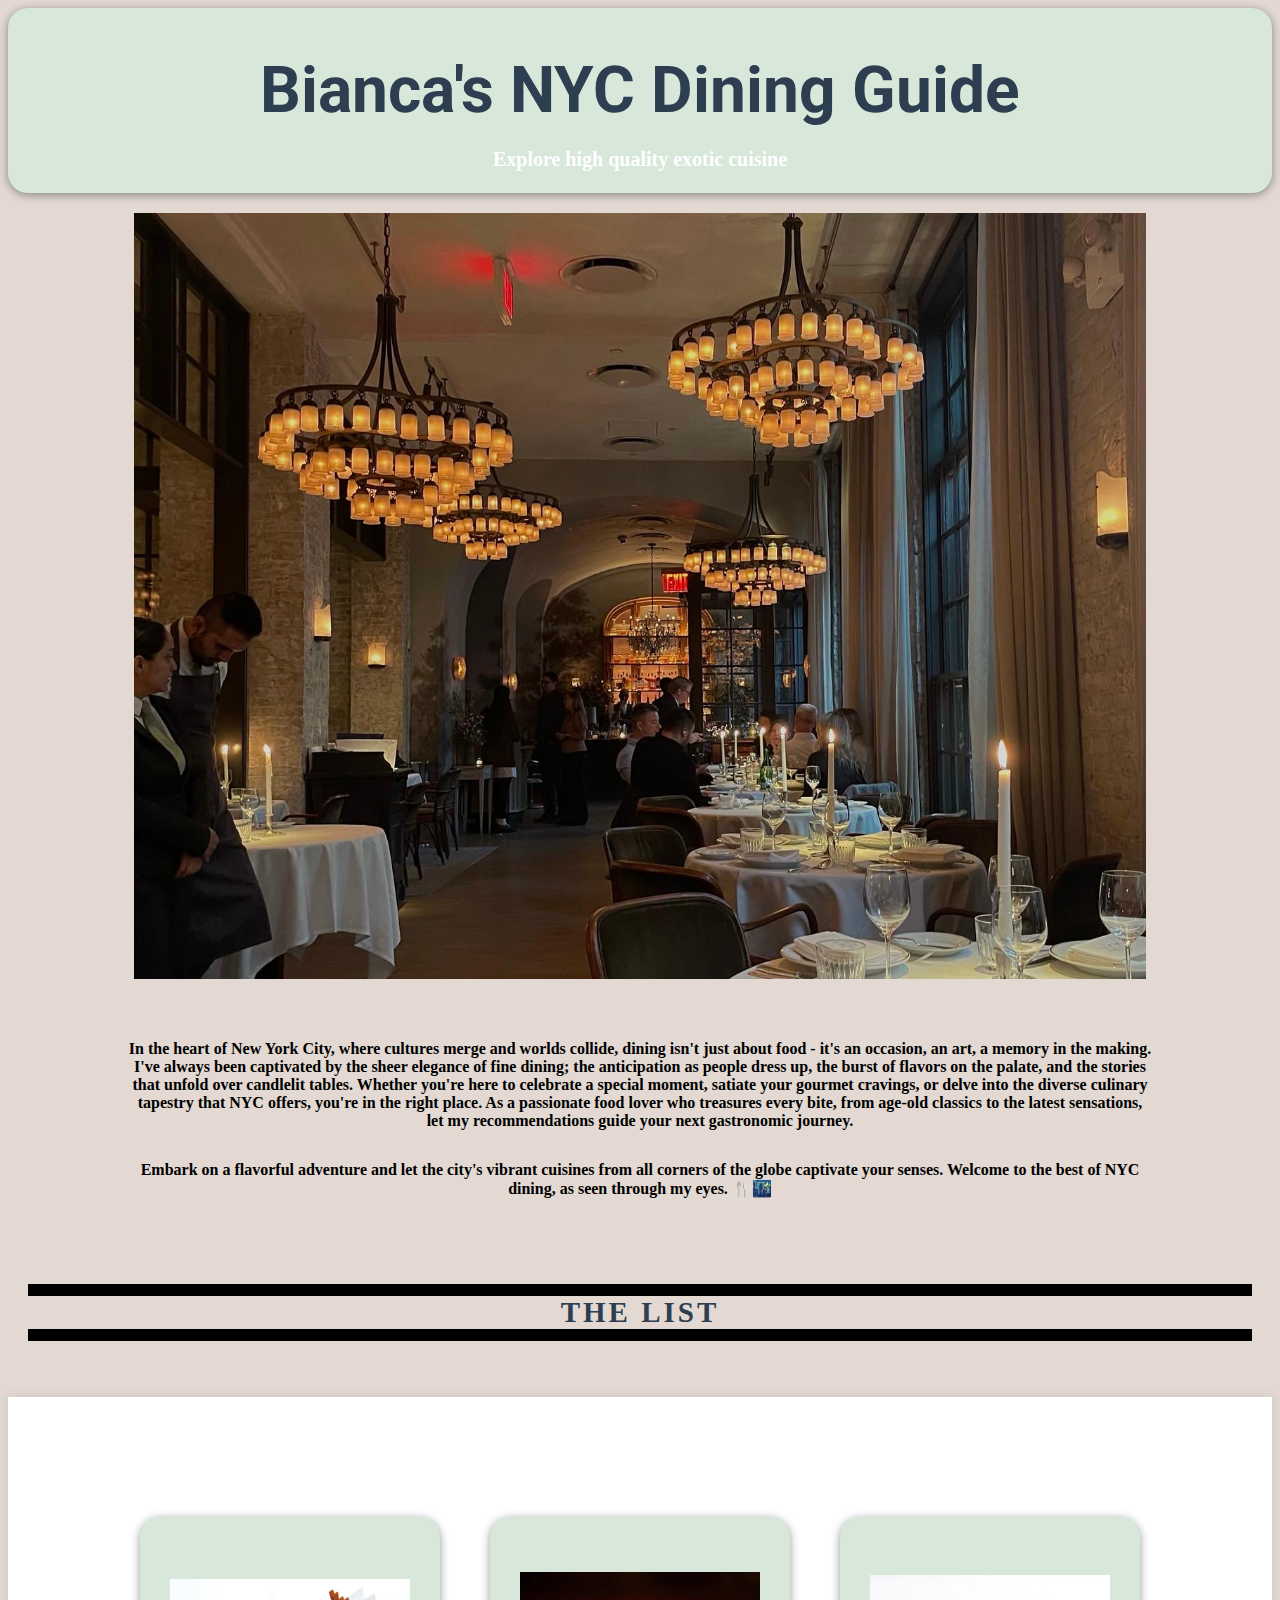
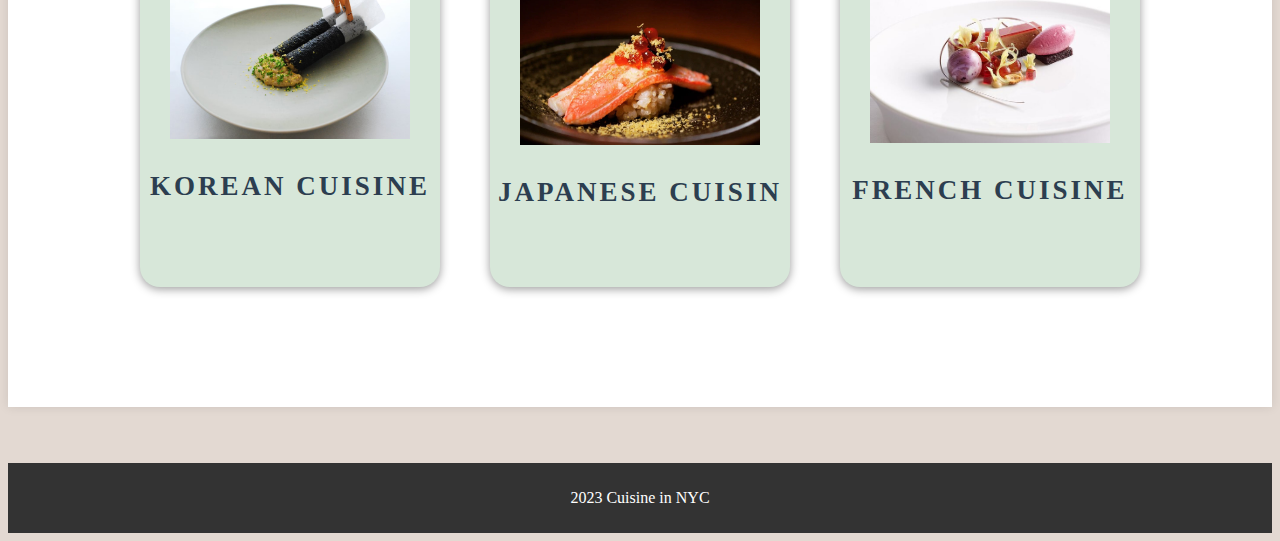
<file: index.html>
<!DOCTYPE html>
<html>
<head>
	<meta charset="utf-8">
	<meta name="viewport" content="width=device-width, initial-scale=1">
	<title></title>
	<link rel="stylesheet" href="style.css">
</head>
<body>
	<header>
		<h1><link rel="preconnect" href="https://fonts.googleapis.com">
<link rel="preconnect" href="https://fonts.gstatic.com" crossorigin>
<link href="https://fonts.googleapis.com/css2?family=Lobster+Two:ital,wght@1,700&family=Roboto:wght@500&display=swap" rel="stylesheet">Bianca's NYC Dining Guide</h1>
		<h3>Explore high quality exotic cuisine</h3>
        
    </header>



    <div class="image1">
    	<img src="1.jpg">
    </div>
    
    <div class="discription">
    	<ul>
    		<h4>In the heart of New York City, where cultures merge and worlds collide, dining isn't just about food - it's an occasion, an art, a memory in the making. I've always been captivated by the sheer elegance of fine dining; the anticipation as people dress up, the burst of flavors on the palate, and the stories that unfold over candlelit tables.  Whether you're here to celebrate a special moment, satiate your gourmet cravings, or delve into the diverse culinary tapestry that NYC offers, you're in the right place. As a passionate food lover who treasures every bite, from age-old classics to the latest sensations, let my recommendations guide your next gastronomic journey.</h4>

            <h4>Embark on a flavorful adventure and let the city's vibrant cuisines from all corners of the globe captivate your senses. Welcome to the best of NYC dining, as seen through my eyes. 🍴🌃<br><br><br><br></h4>
            <ul>
    </div>

  <div class="title-container">
        <div class="line"></div>
        <h5 style="color: #2c3e50;">THE LIST</h5>
        <div class="line"></div>
        <br><br>
    </div>


    <main>

    <div class="container">
        <a href="page1.html" class="box">
            <img src="001.avif">
            <h2>Korean Cuisine</h2>
        </a>
        <a href="page2.html" class="box">
            <img src="002.webp">
            <h2>Japanese Cuisin</h2>
        </a>
        <a href="page3.html" class="box">
            <img src="003.jpeg">
            <h2>French Cuisine</h2>
        </a>

    </div>
</main>
  <br><br>

    <footer>
        <p>2023 Cuisine in NYC</p>
    </footer>

</body>

</body>
</html>
</file>
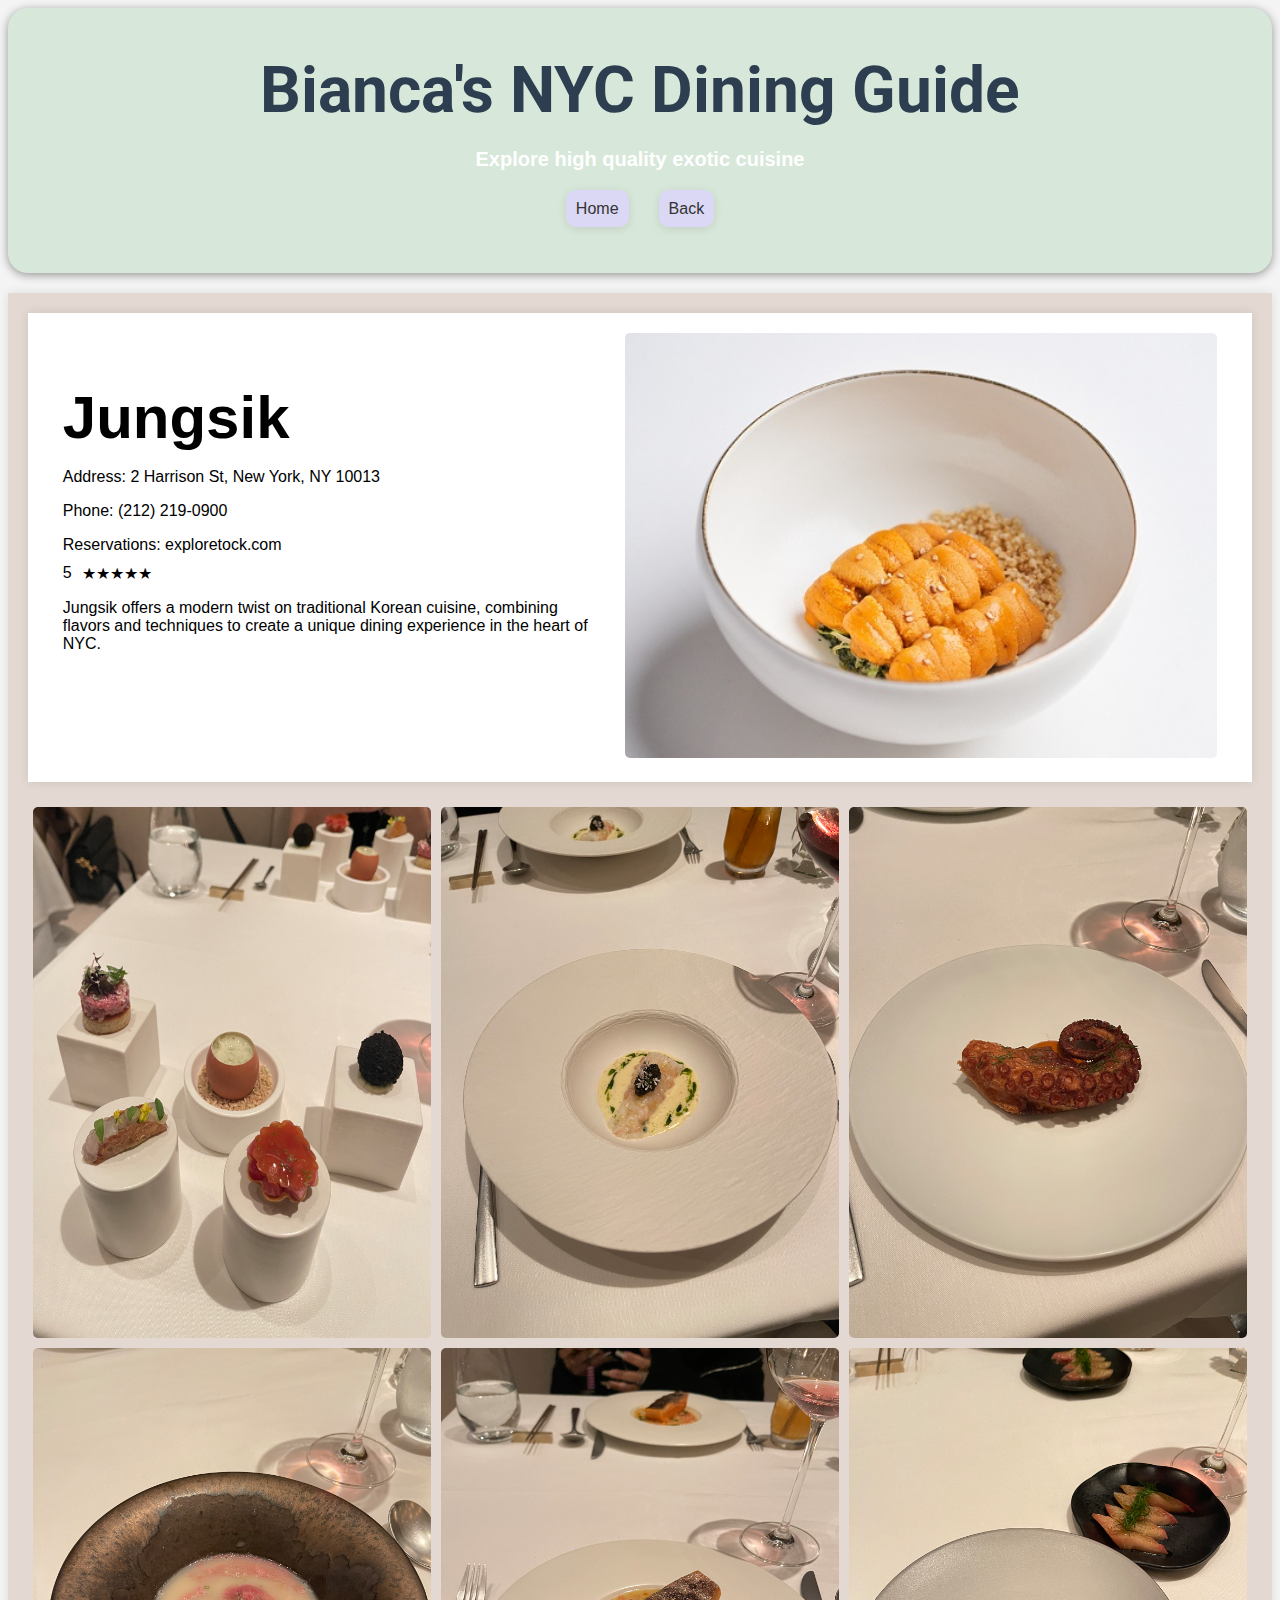
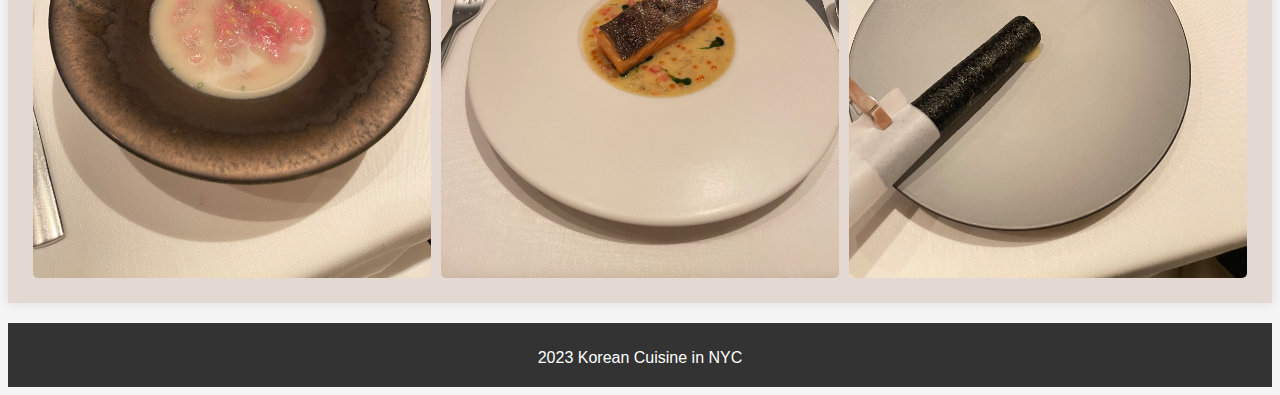
<file: page1.1.html>
<!DOCTYPE html>
<html lang="en">

<head>
    <meta charset="UTF-8">
    <meta name="viewport" content="width=device-width, initial-scale=1.0">
    <title>Jungsik</title>
    <link rel="stylesheet" href="style3.css">
</head>



    <header>
        <h1><link rel="preconnect" href="https://fonts.googleapis.com">
<link rel="preconnect" href="https://fonts.gstatic.com" crossorigin>
<link href="https://fonts.googleapis.com/css2?family=Lobster+Two:ital,wght@1,700&family=Roboto:wght@500&display=swap" rel="stylesheet">Bianca's NYC Dining Guide</h1>
        <h3>Explore high quality exotic cuisine</h3>
        <nav>
            <ul>
                <li><a href="index.html">Home</a></li>
                <li><a href="page1.html">Back</a></li>
                
            </ul>
        </nav>
    </header>

<body>

    <main>

    <div class="container">
        <div class="text-content">
            
            <h2>Jungsik</h2>
            <p>Address: 2 Harrison St, New York, NY 10013</p>
            <p>Phone: (212) 219-0900</p>
            <p>Reservations: exploretock.com</p>
            <div class="ratings">
                <span>5</span>
                <span>★★★★★</span>
                
            </div>
            <p>Jungsik offers a modern twist on traditional Korean cuisine, combining flavors and techniques to create a unique dining experience in the heart of NYC.</p>
        </div>
        <div class="image-content">
            <img src="Jungsik1.jpeg">
        </div>
    </div>

    <p>   </p>

    <div class="image-gallery">
        <img src="Jungsik/Jun2.jpg" alt="Image 1">
        <img src="Jungsik/Jun3.JPG" alt="Image 2">
        <img src="Jungsik/Jun4.JPG" alt="Image 3">
        <img src="Jungsik/Jun5.JPG" alt="Image 4">
        <img src="Jungsik/Jun6.JPG" alt="Image 5">
        <img src="Jungsik/Jun7.JPG" alt="Image 6">
    </div>

</main>

 <footer>
        <p>2023 Korean Cuisine in NYC</p>
    </footer>

</body>

</html>
</file>
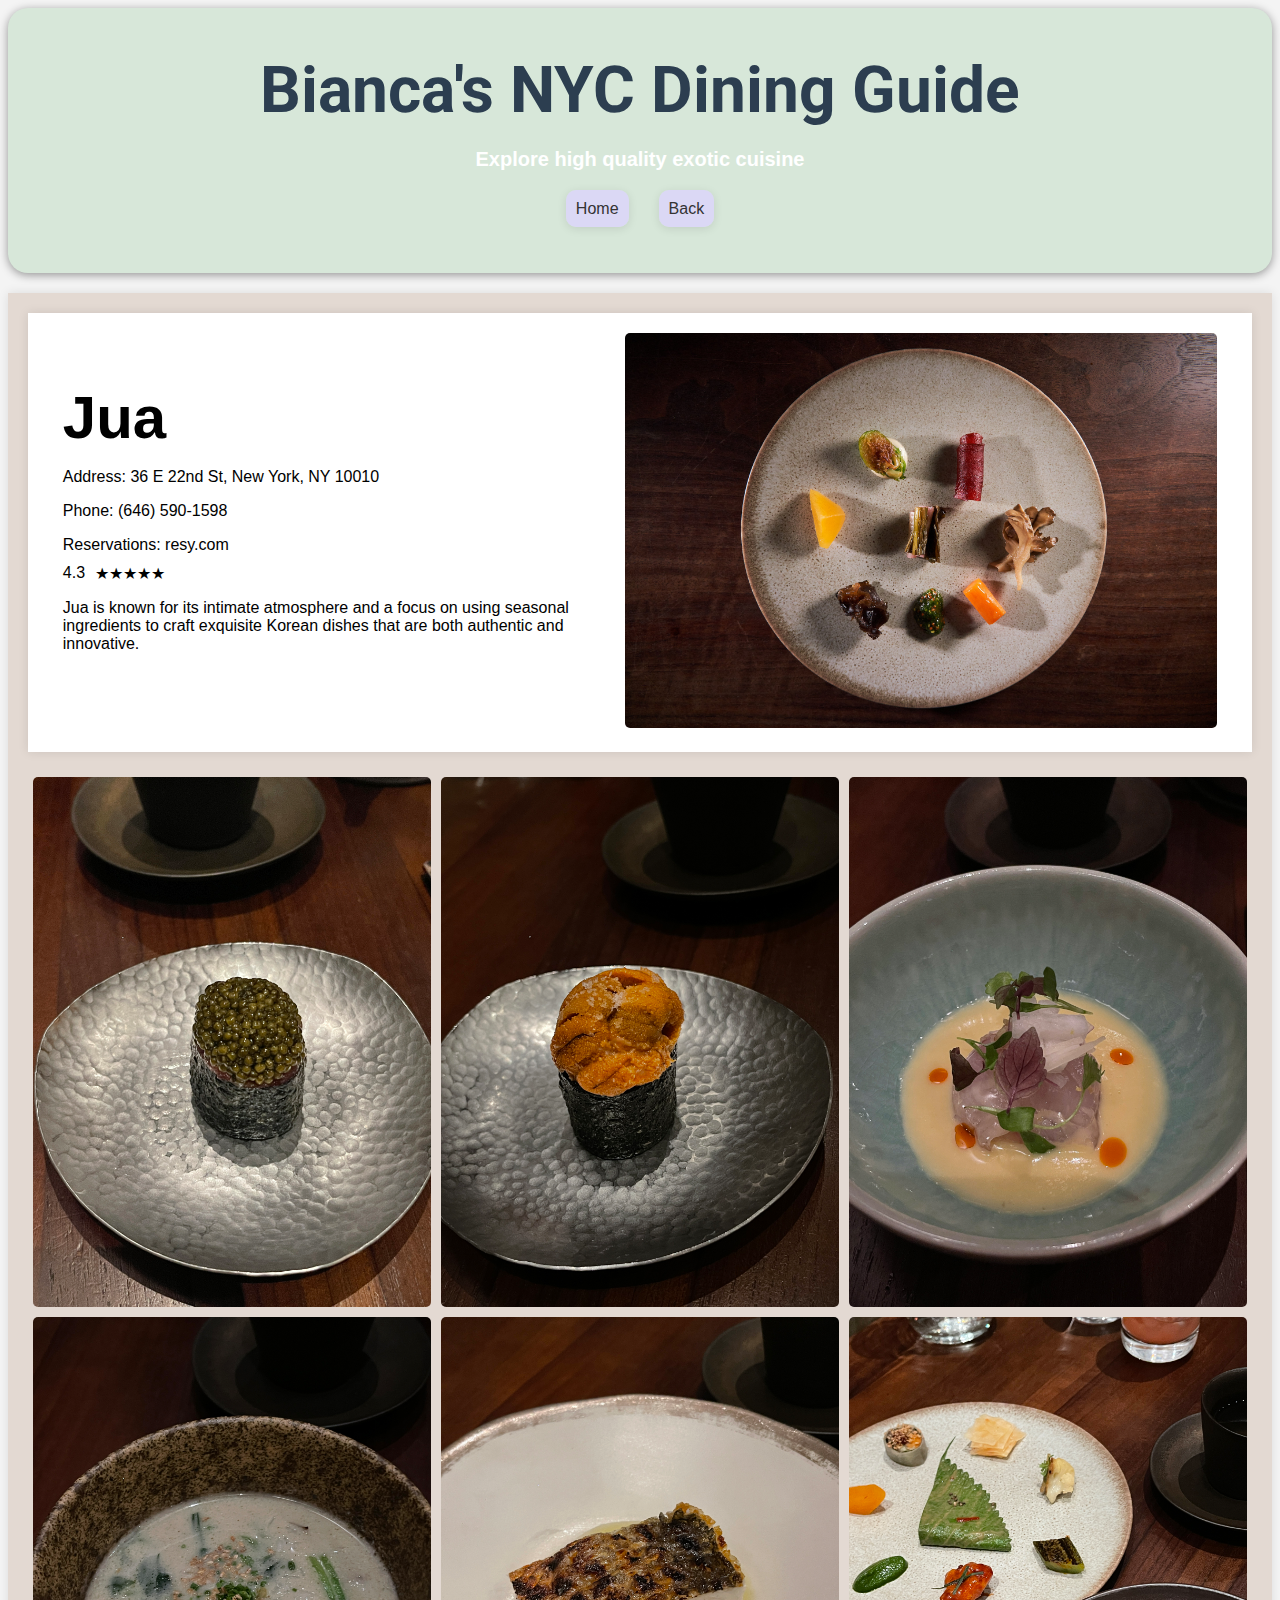
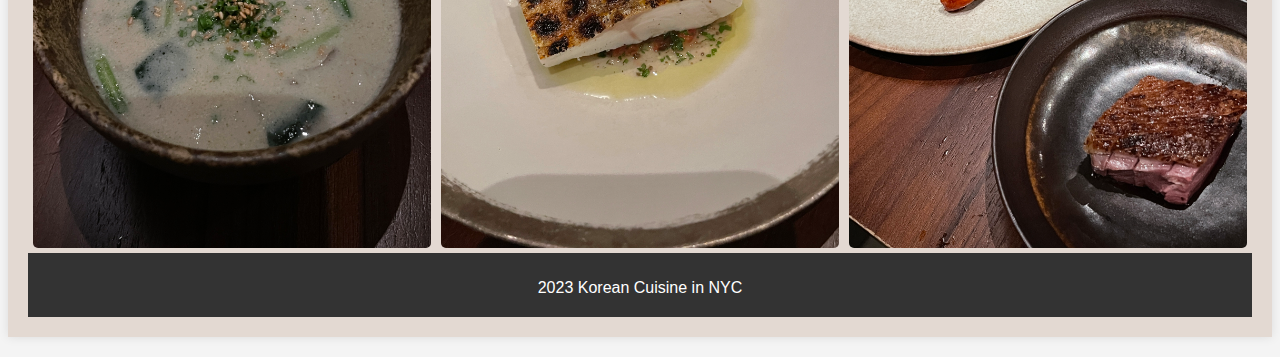
<file: page1.2.html>
<!DOCTYPE html>
<html lang="en">

<head>
    <meta charset="UTF-8">
    <meta name="viewport" content="width=device-width, initial-scale=1.0">
    <title>Jua</title>
    <link rel="stylesheet" href="style3.css">
</head>



    <header>
        <h1><link rel="preconnect" href="https://fonts.googleapis.com">
<link rel="preconnect" href="https://fonts.gstatic.com" crossorigin>
<link href="https://fonts.googleapis.com/css2?family=Lobster+Two:ital,wght@1,700&family=Roboto:wght@500&display=swap" rel="stylesheet">Bianca's NYC Dining Guide</h1>
        <h3>Explore high quality exotic cuisine</h3>
        <nav>
            <ul>
                <li><a href="index.html">Home</a></li>
                <li><a href="page1.html">Back</a></li>
                
            </ul>
        </nav>
    </header>

<body>

    <main>

    <div class="container">
        <div class="text-content">
            
            <h2>Jua</h2>
            <p>Address: 36 E 22nd St, New York, NY 10010</p>
            <p>Phone: (646) 590-1598</p>
            <p>Reservations: resy.com</p>
            <div class="ratings">
                <span>4.3</span>
                <span>★★★★★</span>
                
            </div>
            <p>Jua is known for its intimate atmosphere and a focus on using seasonal ingredients to craft exquisite Korean dishes that are both authentic and innovative.</p>
        </div>
        <div class="image-content">
            <img src="Jua1.jpeg">
        </div>
    </div>

    <p>   </p>

    <div class="image-gallery">
        <img src="Jua/Jua2.JPG" alt="Image 1">
        <img src="Jua/Jua3.JPG" alt="Image 2">
        <img src="Jua/Jua4.JPG" alt="Image 3">
        <img src="Jua/Jua5.JPG" alt="Image 4">
        <img src="Jua/Jua6.JPG" alt="Image 5">
        <img src="Jua/Jua7.JPG" alt="Image 6">
    </div>

    <footer>
        <p>2023 Korean Cuisine in NYC</p>
    </footer>

</main>

</body>

</html>
</file>
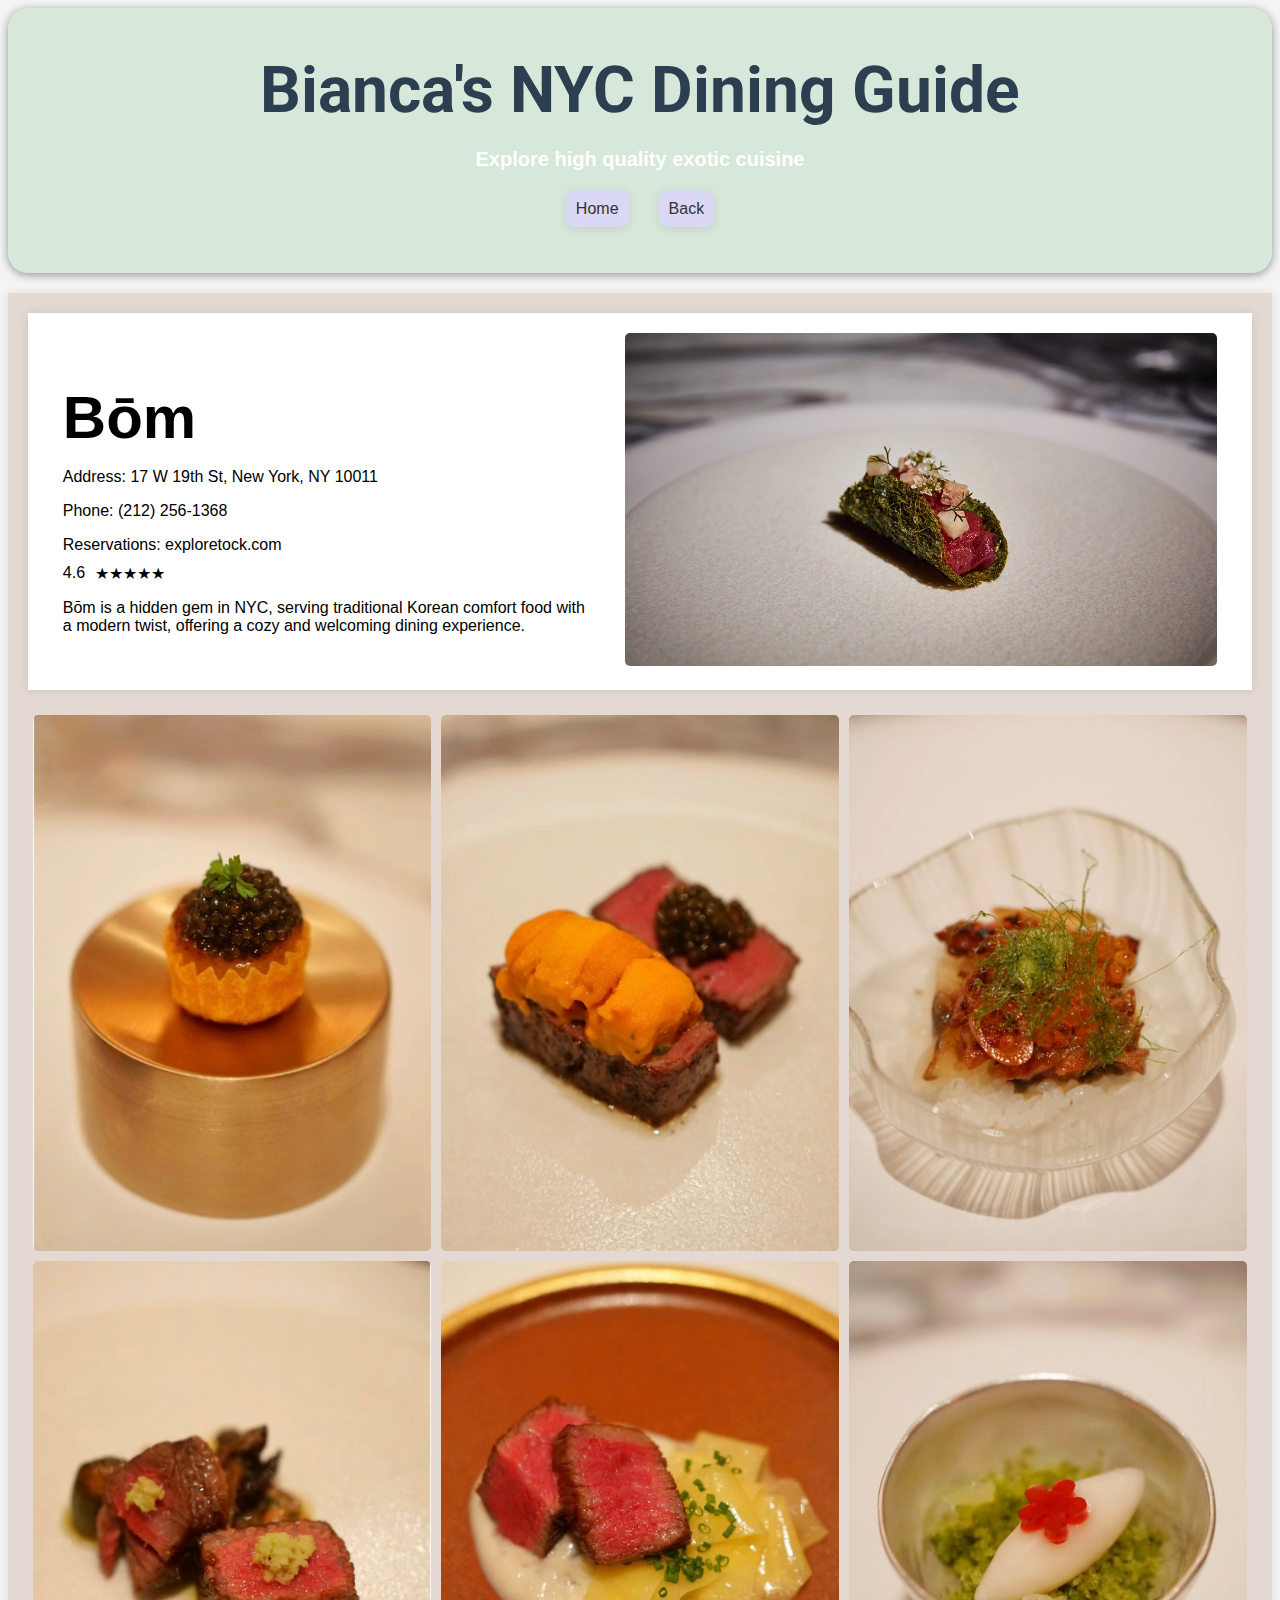
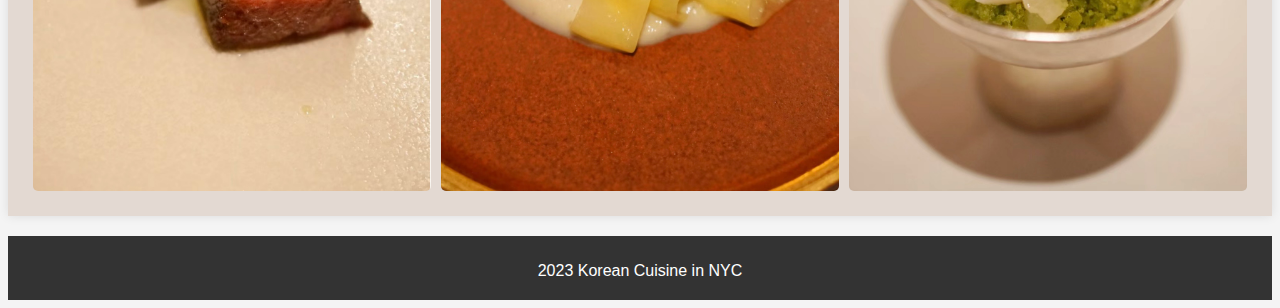
<file: page1.3.html>
<!DOCTYPE html>
<html lang="en">

<head>
    <meta charset="UTF-8">
    <meta name="viewport" content="width=device-width, initial-scale=1.0">
    <title>Bom</title>
    <link rel="stylesheet" href="style3.css">
</head>



    <header>
        <h1><link rel="preconnect" href="https://fonts.googleapis.com">
<link rel="preconnect" href="https://fonts.gstatic.com" crossorigin>
<link href="https://fonts.googleapis.com/css2?family=Lobster+Two:ital,wght@1,700&family=Roboto:wght@500&display=swap" rel="stylesheet">Bianca's NYC Dining Guide</h1>
        <h3>Explore high quality exotic cuisine</h3>
        <nav>
            <ul>
                <li><a href="index.html">Home</a></li>
                <li><a href="page1.html">Back</a></li>
                
            </ul>
        </nav>
    </header>

<body>

    <main>

    <div class="container">
        <div class="text-content">
            
            <h2>Bōm</h2>
            <p>Address: 17 W 19th St, New York, NY 10011</p>
            <p>Phone: (212) 256-1368</p>
            <p>Reservations: exploretock.com</p>
            <div class="ratings">
                <span>4.6</span>
                <span>★★★★★</span>
               
            </div>
            <p>Bōm is a hidden gem in NYC, serving traditional Korean comfort food with a modern twist, offering a cozy and welcoming dining experience.</p>
        </div>
        <div class="image-content">
            <img src="Bom1.webp">
        </div>
    </div>

    <p>   </p>

    <div class="image-gallery">
        <img src="Bom/B1.jpg" alt="Image 1">
        <img src="Bom/B2.jpg" alt="Image 2">
        <img src="Bom/B3.jpg" alt="Image 3">
        <img src="Bom/B4.jpg" alt="Image 4">
        <img src="Bom/B5.jpg" alt="Image 5">
        <img src="Bom/B6.jpg" alt="Image 6">
    </div>

</main>

<footer>
        <p>2023 Korean Cuisine in NYC</p>
    </footer>

</body>

</html>
</file>
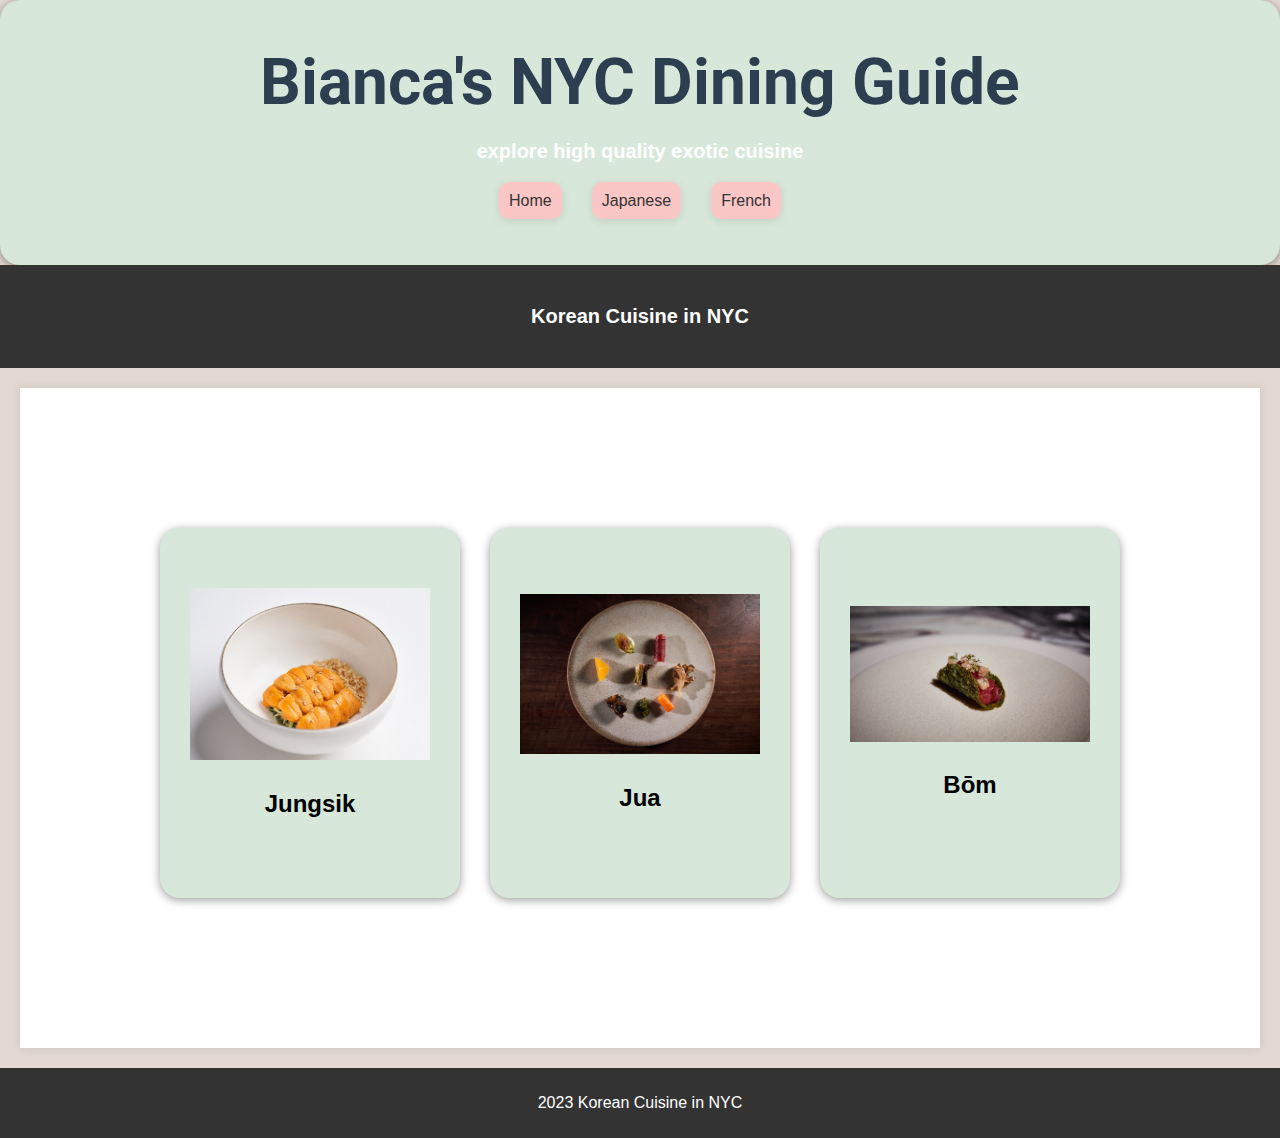
<file: page1.html>
<!DOCTYPE html>
<html>
<head>
    <meta charset="UTF-8">
    <title>Korean Cuisine in NYC</title>
    <link rel="stylesheet" type="text/css" href="style2.css">
</head>
<body>
    <header>
        <h1><link rel="preconnect" href="https://fonts.googleapis.com">
<link rel="preconnect" href="https://fonts.gstatic.com" crossorigin>
<link href="https://fonts.googleapis.com/css2?family=Lobster+Two:ital,wght@1,700&family=Roboto:wght@500&display=swap" rel="stylesheet">Bianca's NYC Dining Guide</h1>
        <h3>explore high quality exotic cuisine</h3>
        <nav>
            <ul>
                <li><a href="index.html">Home</a></li>
                <li><a href="page2.html">Japanese</a></li>
                <li><a href="page3.html">French</a></li>
            </ul>
        </nav>
    </header>

    <div class="header2">
        <h3>Korean Cuisine in NYC</h3>
    </div>
    <main>

      <section class="restaurant">

        <div class="container">
        <a href="page1.1.html" class="box">
            <img src="Jungsik1.jpeg">
            <h2>Jungsik</h2>
        </a>
        <a href="page1.2.html" class="box">
            <img src="Jua1.jpeg">
            <h2>Jua</h2>
        </a>
        <a href="page1.3.html" class="box">
            <img src="Bom1.webp">
            <h2>Bōm</h2>
        </a>
    </div>
     </section>

       
    </main>
    <footer>
        <p>2023 Korean Cuisine in NYC</p>
    </footer>
</body>
</html>
</file>
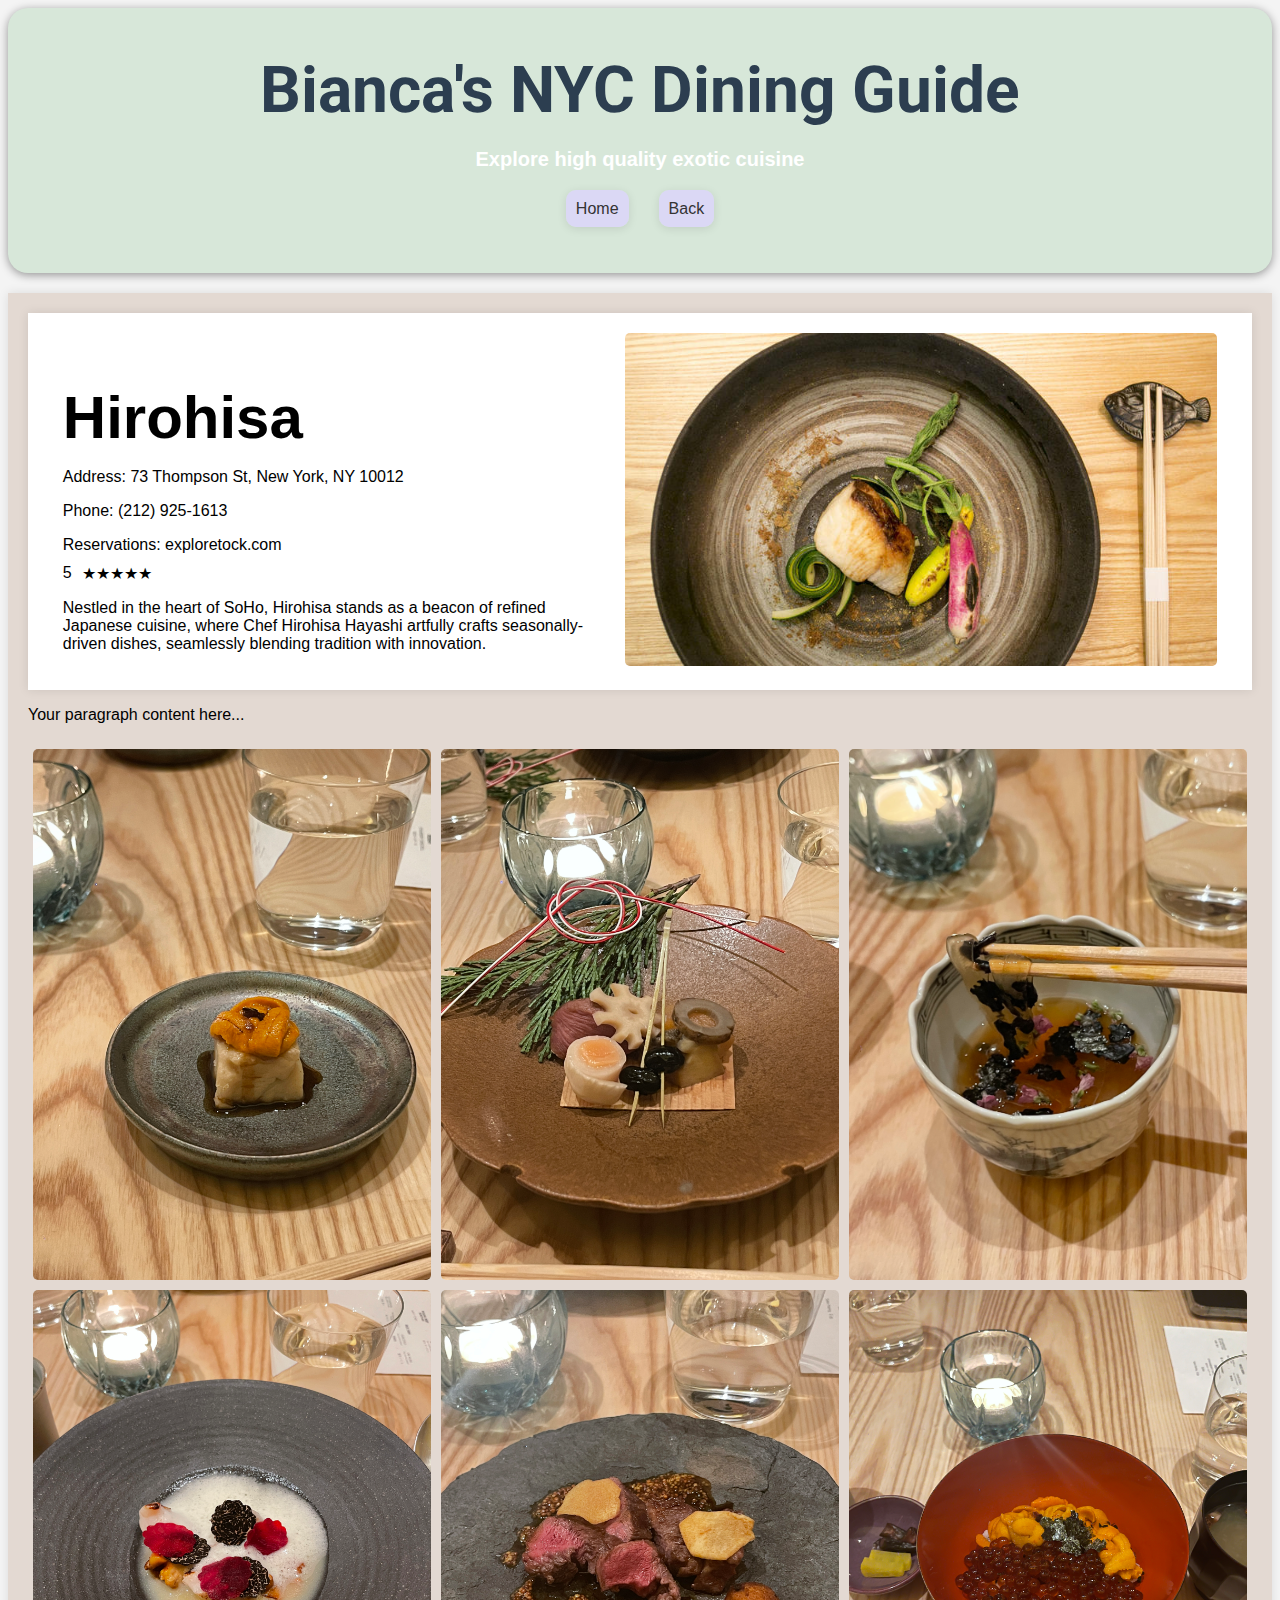
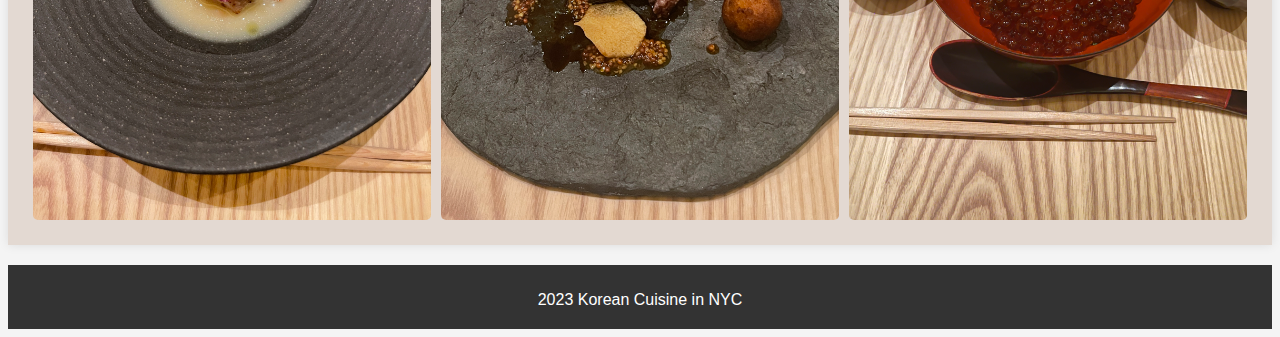
<file: page2.2.html>
<!DOCTYPE html>
<html lang="en">

<head>
    <meta charset="UTF-8">
    <meta name="viewport" content="width=device-width, initial-scale=1.0">
    <title>Hirohisa</title>
    <link rel="stylesheet" href="style3.css">
</head>



    <header>
        <h1><link rel="preconnect" href="https://fonts.googleapis.com">
<link rel="preconnect" href="https://fonts.gstatic.com" crossorigin>
<link href="https://fonts.googleapis.com/css2?family=Lobster+Two:ital,wght@1,700&family=Roboto:wght@500&display=swap" rel="stylesheet">Bianca's NYC Dining Guide</h1>
        <h3>Explore high quality exotic cuisine</h3>
        <nav>
            <ul>
                <li><a href="index.html">Home</a></li>
                <li><a href="page2.html">Back</a></li>
                
            </ul>
        </nav>
    </header>

<body>

    <main>

    <div class="container">
        <div class="text-content">
            
            <h2>Hirohisa</h2>
            <p>Address: 73 Thompson St, New York, NY 10012</p>
            <p>Phone: (212) 925-1613</p>
            <p>Reservations: exploretock.com</p>
            <div class="ratings">
                <span>5</span>
                <span>★★★★★</span>
                
            </div>
            <p>Nestled in the heart of SoHo, Hirohisa stands as a beacon of refined Japanese cuisine, where Chef Hirohisa Hayashi artfully crafts seasonally-driven dishes, seamlessly blending tradition with innovation.</p>
        </div>
        <div class="image-content">
            <img src="Hirohisa1.jpeg">
        </div>
    </div>

    <p>Your paragraph content here...</p>

    <div class="image-gallery">
        <img src="Hirohisa/Hi2.JPG" alt="Image 1">
        <img src="Hirohisa/Hi4.JPG" alt="Image 2">
        <img src="Hirohisa/Hi5.JPG" alt="Image 3">
        <img src="Hirohisa/Hi6.JPG" alt="Image 4">
        <img src="Hirohisa/Hi7.JPG" alt="Image 5">
        <img src="Hirohisa/Hi8.JPG" alt="Image 6">
    </div>

</main>

<footer>
        <p>2023 Korean Cuisine in NYC</p>
    </footer>

</body>

</html>
</file>
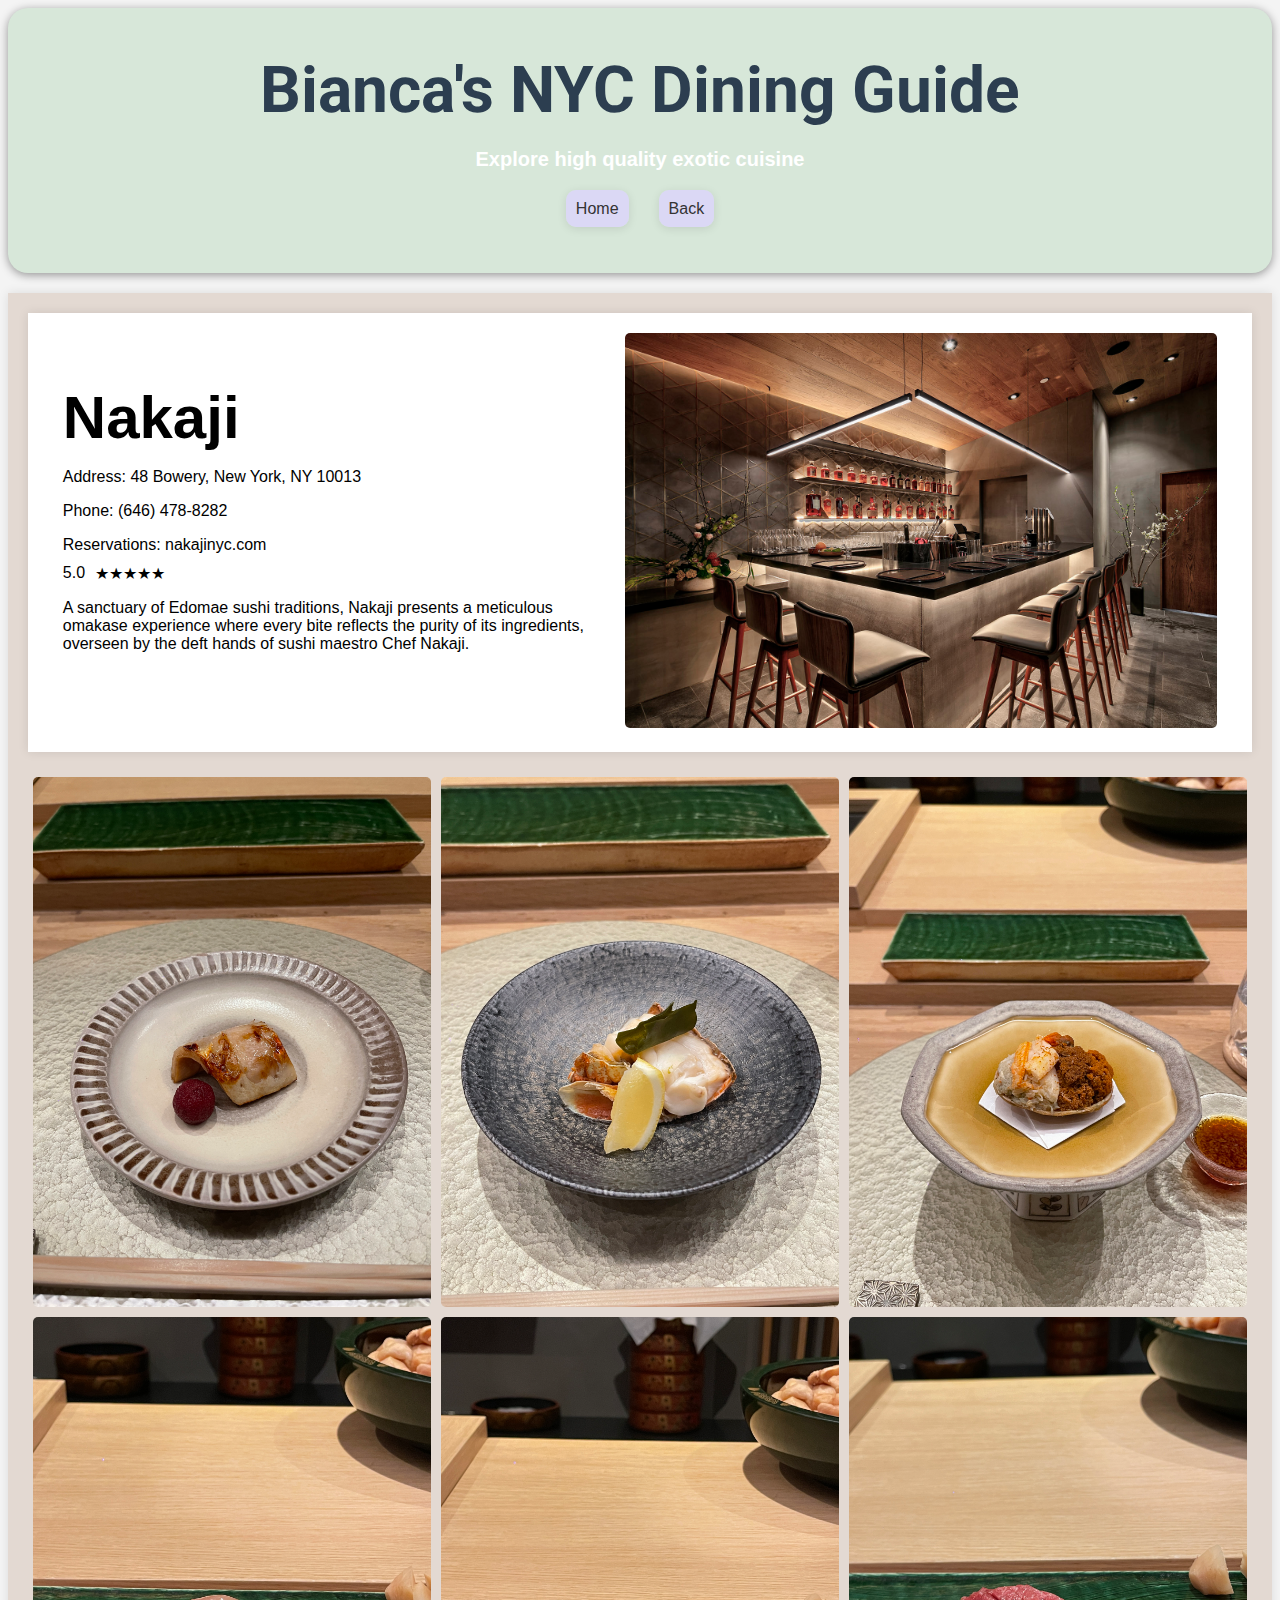
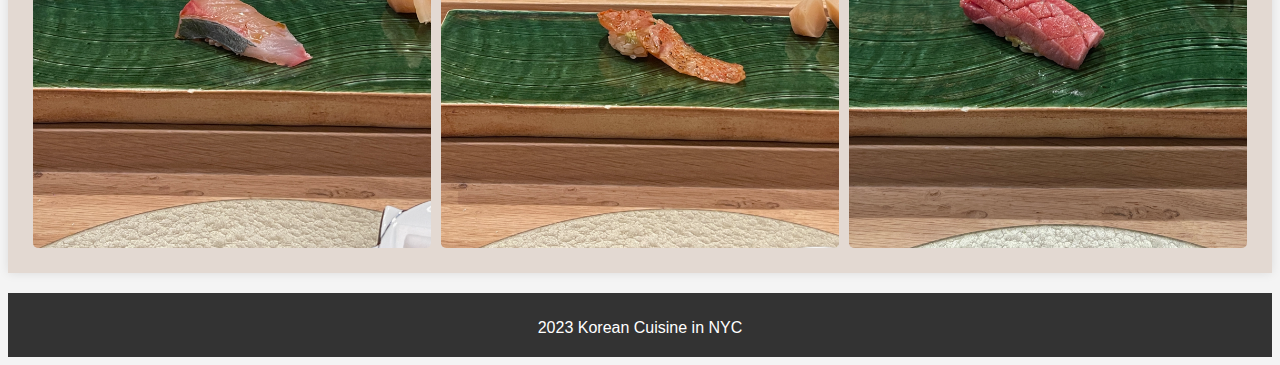
<file: page2.3.html>
<!DOCTYPE html>
<html lang="en">

<head>
    <meta charset="UTF-8">
    <meta name="viewport" content="width=device-width, initial-scale=1.0">
    <title>Nakaji</title>
    <link rel="stylesheet" href="style3.css">
</head>



    <header>
        <h1><link rel="preconnect" href="https://fonts.googleapis.com">
<link rel="preconnect" href="https://fonts.gstatic.com" crossorigin>
<link href="https://fonts.googleapis.com/css2?family=Lobster+Two:ital,wght@1,700&family=Roboto:wght@500&display=swap" rel="stylesheet">Bianca's NYC Dining Guide</h1>
        <h3>Explore high quality exotic cuisine</h3>
        <nav>
            <ul>
                <li><a href="index.html">Home</a></li>
                <li><a href="page2.html">Back</a></li>
                
            </ul>
        </nav>
    </header>

<body>

    <main>

    <div class="container">
        <div class="text-content">
            
            <h2>Nakaji</h2>
            <p>Address: 48 Bowery, New York, NY 10013</p>
            <p>Phone: (646) 478-8282</p>
            <p>Reservations: nakajinyc.com</p>
            <div class="ratings">
                <span>5.0</span>
                <span>★★★★★</span>
                
            </div>
            <p>A sanctuary of Edomae sushi traditions, Nakaji presents a meticulous omakase experience where every bite reflects the purity of its ingredients, overseen by the deft hands of sushi maestro Chef Nakaji.</p>
        </div>
        <div class="image-content">
            <img src="Nakaji1.jpeg">
        </div>
    </div>

    <p>  </p>

    <div class="image-gallery">
        <img src="Nakaji/Na2.JPG" alt="Image 1">
        <img src="Nakaji/Na3.JPG" alt="Image 2">
        <img src="Nakaji/Na4.JPG" alt="Image 3">
        <img src="Nakaji/Na5.JPG" alt="Image 4">
        <img src="Nakaji/Na6.JPG" alt="Image 5">
        <img src="Nakaji/Na7.JPG" alt="Image 6">
    </div>

</main>

<footer>
        <p>2023 Korean Cuisine in NYC</p>
    </footer>

</body>

</html>
</file>
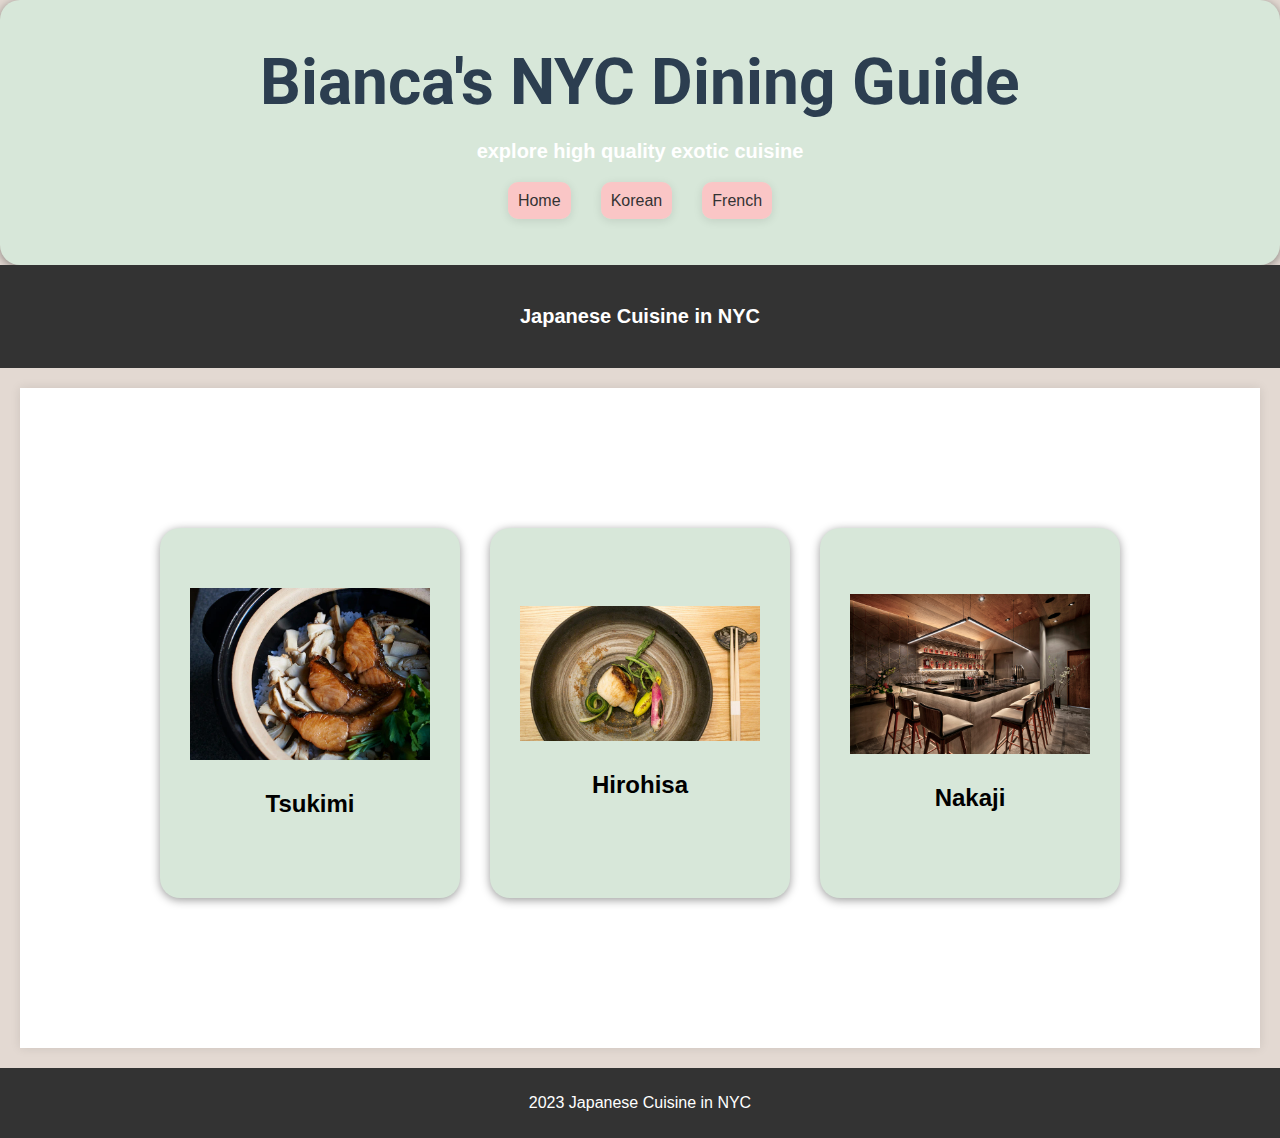
<file: page2.html>
<!DOCTYPE html>
<html>
<head>
    <meta charset="UTF-8">
    <title>Japanese Cuisine in NYC</title>
    <link rel="stylesheet" type="text/css" href="style2.css">
</head>
<body>
    <header>
        <h1><link rel="preconnect" href="https://fonts.googleapis.com">
<link rel="preconnect" href="https://fonts.gstatic.com" crossorigin>
<link href="https://fonts.googleapis.com/css2?family=Lobster+Two:ital,wght@1,700&family=Roboto:wght@500&display=swap" rel="stylesheet">Bianca's NYC Dining Guide</h1>
        <h3>explore high quality exotic cuisine</h3>
        <nav>
            <ul>
                <li><a href="index.html">Home</a></li>
                <li><a href="page1.html">Korean</a></li>
                <li><a href="page3.html">French</a></li>
            </ul>
        </nav>
    </header>

    <div class="header2">
        <h3>Japanese Cuisine in NYC</h3>
    </div>
    <main>


      <section class="restaurant">

        <div class="container">
        <a href="page2.1.html" class="box">
            <img src="Tsukimi1.webp">
            <h2>Tsukimi</h2>
        </a>
        <a href="page2.2.html" class="box">
            <img src="Hirohisa1.jpeg">
            <h2>Hirohisa</h2>
        </a>
        <a href="page2.3.html" class="box">
            <img src="Nakaji1.jpeg">
            <h2>Nakaji</h2>
        </a>
    </div>
     </section>

    </main>
    <footer>
        <p>2023 Japanese Cuisine in NYC</p>
    </footer>
</body>
</html>
</file>
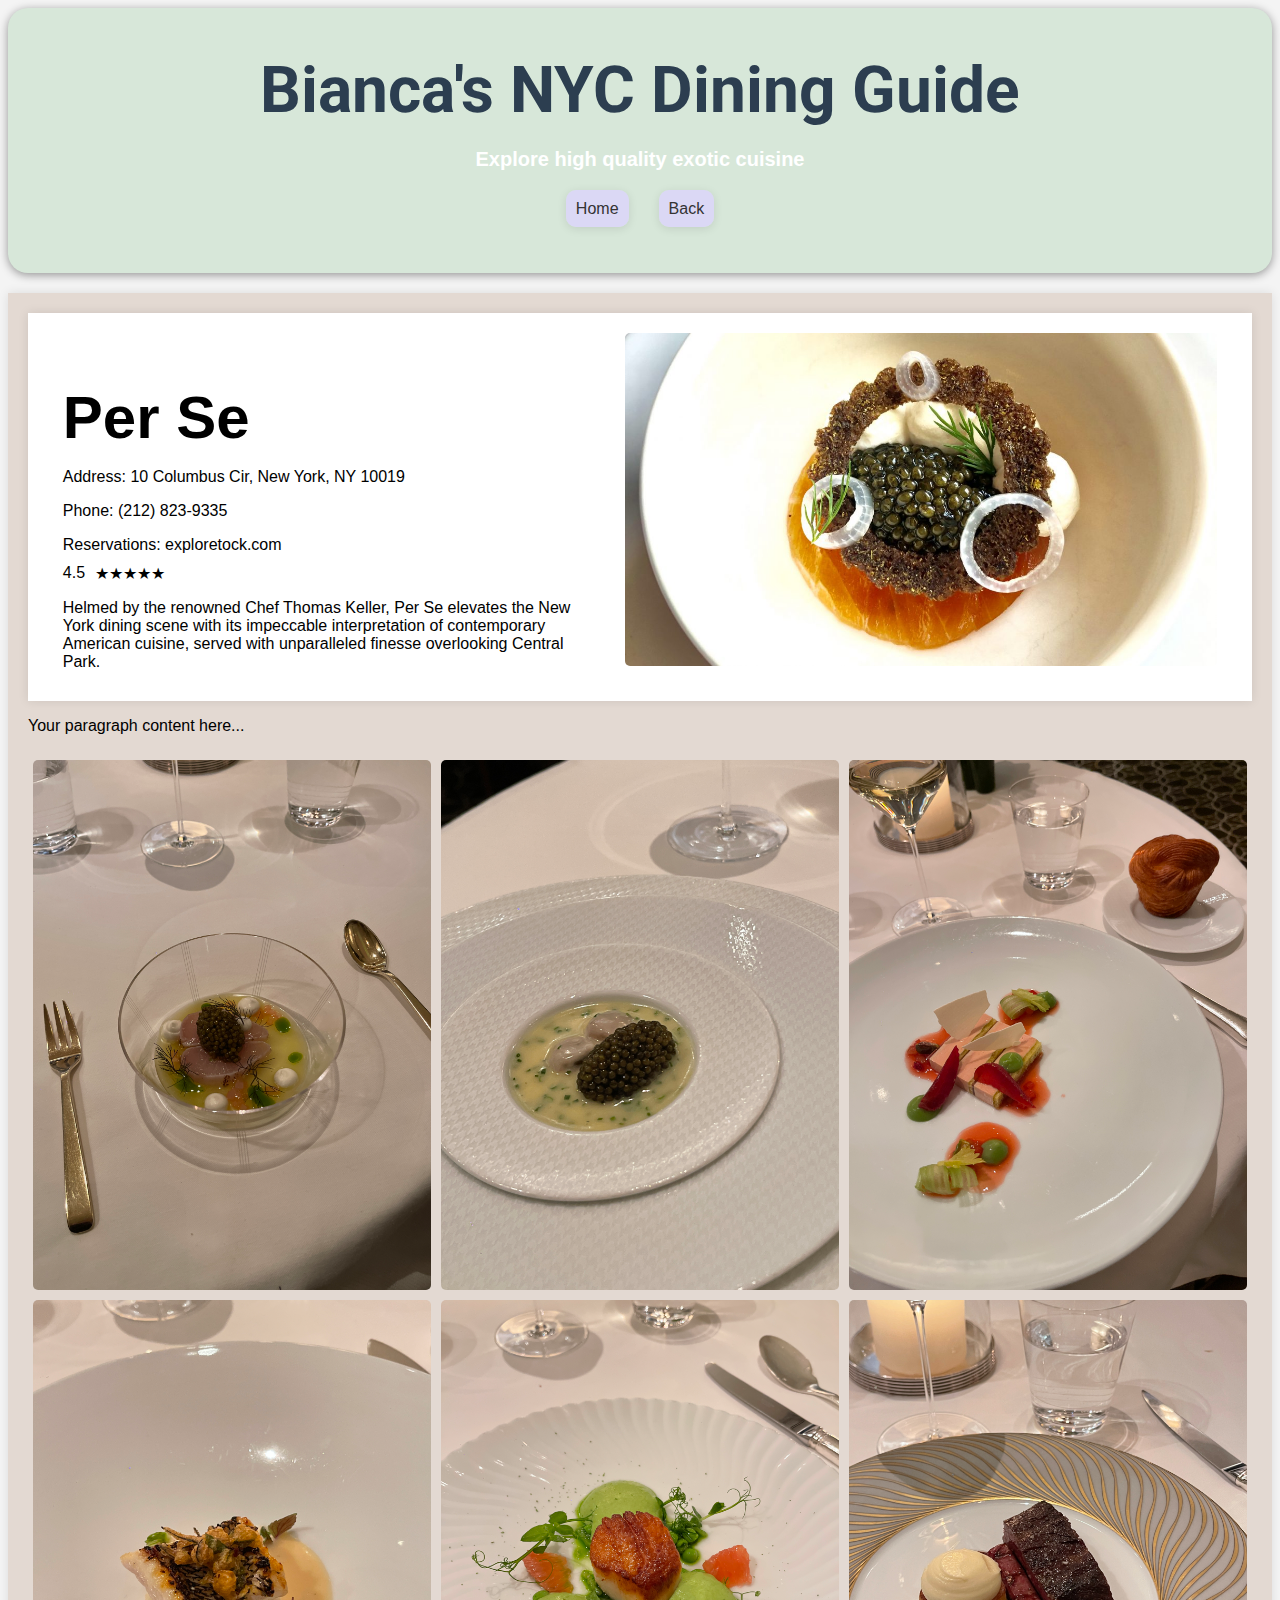
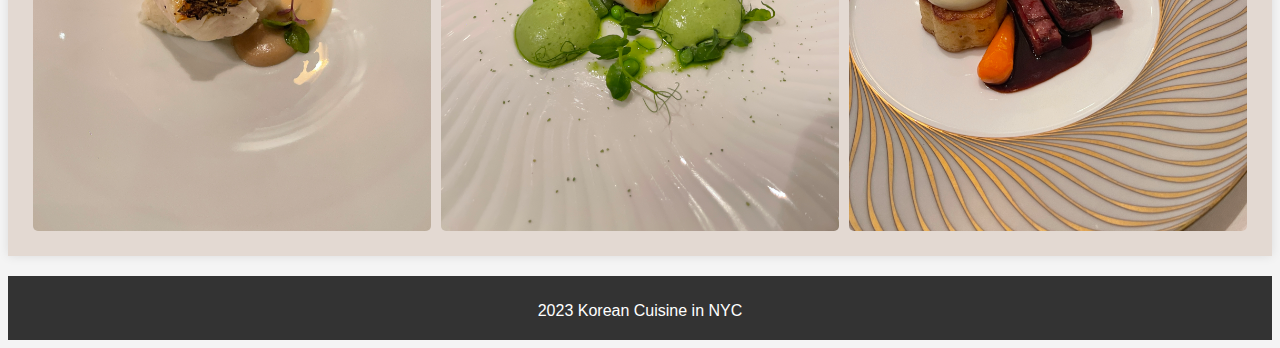
<file: page3.1.html>
<!DOCTYPE html>
<html lang="en">

<head>
    <meta charset="UTF-8">
    <meta name="viewport" content="width=device-width, initial-scale=1.0">
    <title>Per Se</title>
    <link rel="stylesheet" href="style3.css">
</head>



    <header>
        <h1><link rel="preconnect" href="https://fonts.googleapis.com">
<link rel="preconnect" href="https://fonts.gstatic.com" crossorigin>
<link href="https://fonts.googleapis.com/css2?family=Lobster+Two:ital,wght@1,700&family=Roboto:wght@500&display=swap" rel="stylesheet">Bianca's NYC Dining Guide</h1>
        <h3>Explore high quality exotic cuisine</h3>
        <nav>
            <ul>
                <li><a href="index.html">Home</a></li>
                <li><a href="page3.html">Back</a></li>
                
            </ul>
        </nav>
    </header>

<body>

    <main>

    <div class="container">
        <div class="text-content">
            
            <h2>Per Se</h2>
            <p>Address: 10 Columbus Cir, New York, NY 10019</p>
            <p>Phone: (212) 823-9335</p>
            <p>Reservations: exploretock.com</p>
            <div class="ratings">
                <span>4.5</span>
                <span>★★★★★</span>
               
            </div>
            <p>Helmed by the renowned Chef Thomas Keller, Per Se elevates the New York dining scene with its impeccable interpretation of contemporary American cuisine, served with unparalleled finesse overlooking Central Park.</p>
        </div>
        <div class="image-content">
            <img src="Perse1.jpeg">
        </div>
    </div>

    <p>Your paragraph content here...</p>

    <div class="image-gallery">
        <img src="Perse/P1.JPG" alt="Image 1">
        <img src="Perse/P2.JPG" alt="Image 2">
        <img src="Perse/P3.JPG" alt="Image 3">
        <img src="Perse/P4.JPG" alt="Image 4">
        <img src="Perse/P5.JPG" alt="Image 5">
        <img src="Perse/P6.JPG" alt="Image 6">
    </div>

</main>

<footer>
        <p>2023 Korean Cuisine in NYC</p>
    </footer>

</body>

</html>
</file>
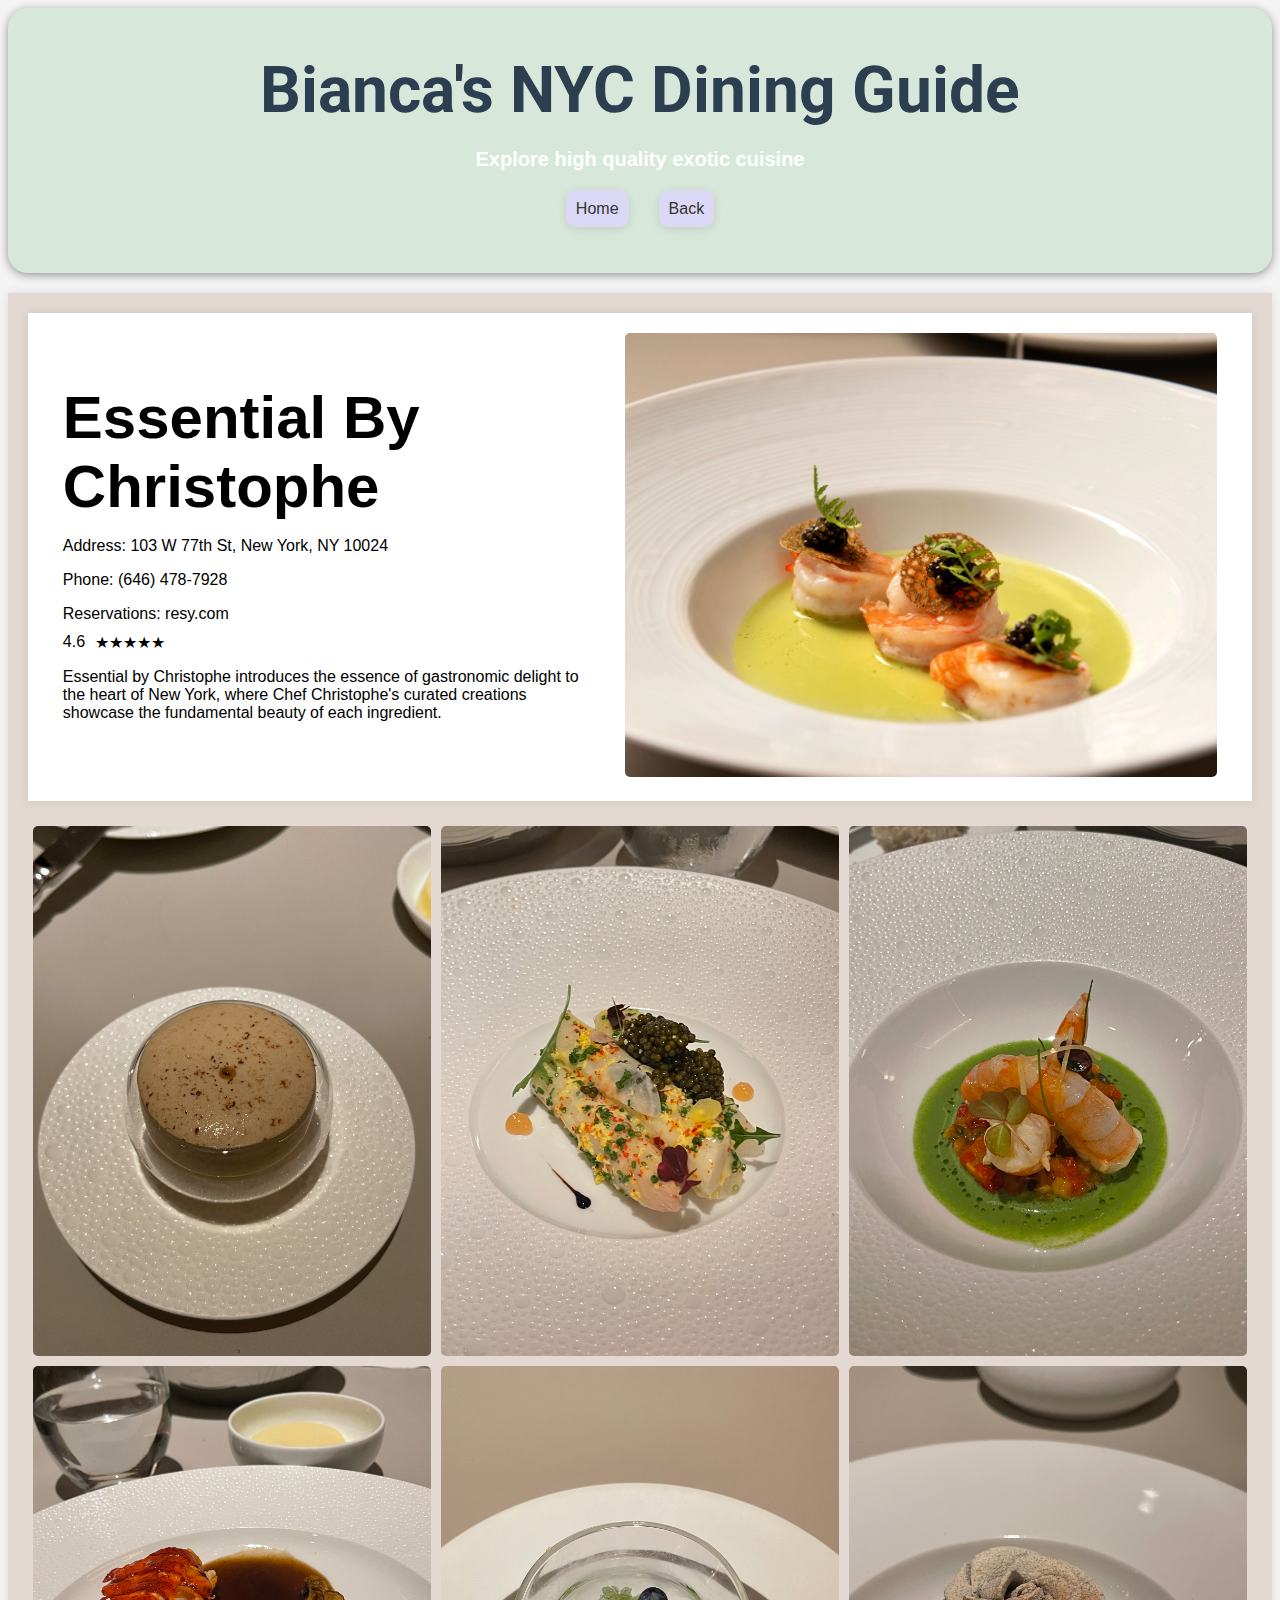
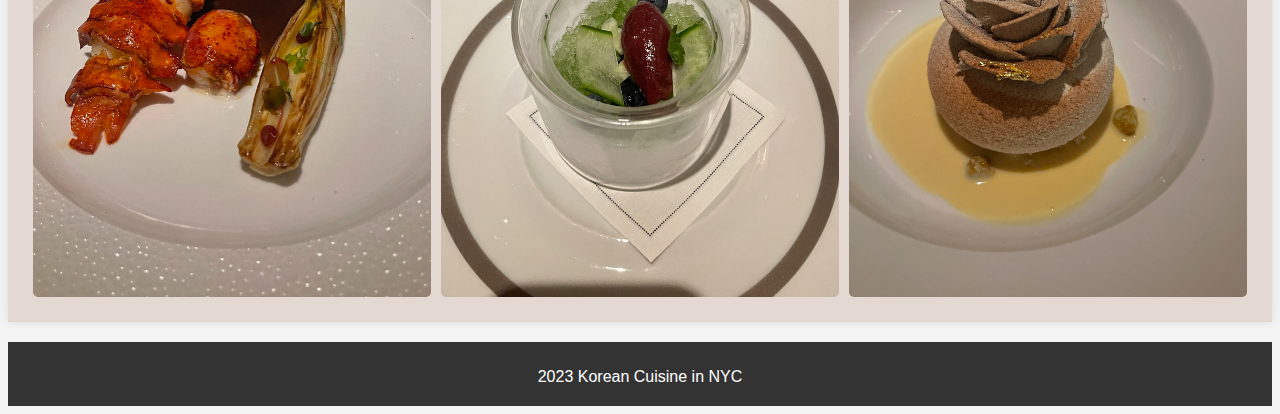
<file: page3.3.html>
<!DOCTYPE html>
<html lang="en">

<head>
    <meta charset="UTF-8">
    <meta name="viewport" content="width=device-width, initial-scale=1.0">
    <title>Essential by Christophe</title>
    <link rel="stylesheet" href="style3.css">
</head>



    <header>
        <h1><link rel="preconnect" href="https://fonts.googleapis.com">
<link rel="preconnect" href="https://fonts.gstatic.com" crossorigin>
<link href="https://fonts.googleapis.com/css2?family=Lobster+Two:ital,wght@1,700&family=Roboto:wght@500&display=swap" rel="stylesheet">Bianca's NYC Dining Guide</h1>
        <h3>Explore high quality exotic cuisine</h3>
        <nav>
            <ul>
                <li><a href="index.html">Home</a></li>
                <li><a href="page3.html">Back</a></li>
                
            </ul>
        </nav>
    </header>

<body>

    <main>

    <div class="container">
        <div class="text-content">
            
            <h2>Essential By Christophe</h2>
            <p>Address: 103 W 77th St, New York, NY 10024</p>
            <p>Phone: (646) 478-7928</p>
            <p>Reservations: resy.com</p>
            <div class="ratings">
                <span>4.6</span>
                <span>★★★★★</span>
                
            </div>
            <p>Essential by Christophe introduces the essence of gastronomic delight to the heart of New York, where Chef Christophe's curated creations showcase the fundamental beauty of each ingredient.</p>
        </div>
        <div class="image-content">
            <img src="Essential1.jpeg">
        </div>
    </div>

    <p>    </p>

    <div class="image-gallery">
        <img src="Essential/E1.JPG" alt="Image 1">
        <img src="Essential/E2.JPG" alt="Image 2">
        <img src="Essential/E3.JPG" alt="Image 3">
        <img src="Essential/E4.JPG" alt="Image 4">
        <img src="Essential/E5.JPG" alt="Image 5">
        <img src="Essential/E6.JPG" alt="Image 6">
    </div>

</main>

<footer>
        <p>2023 Korean Cuisine in NYC</p>
    </footer>

</body>

</html>
</file>
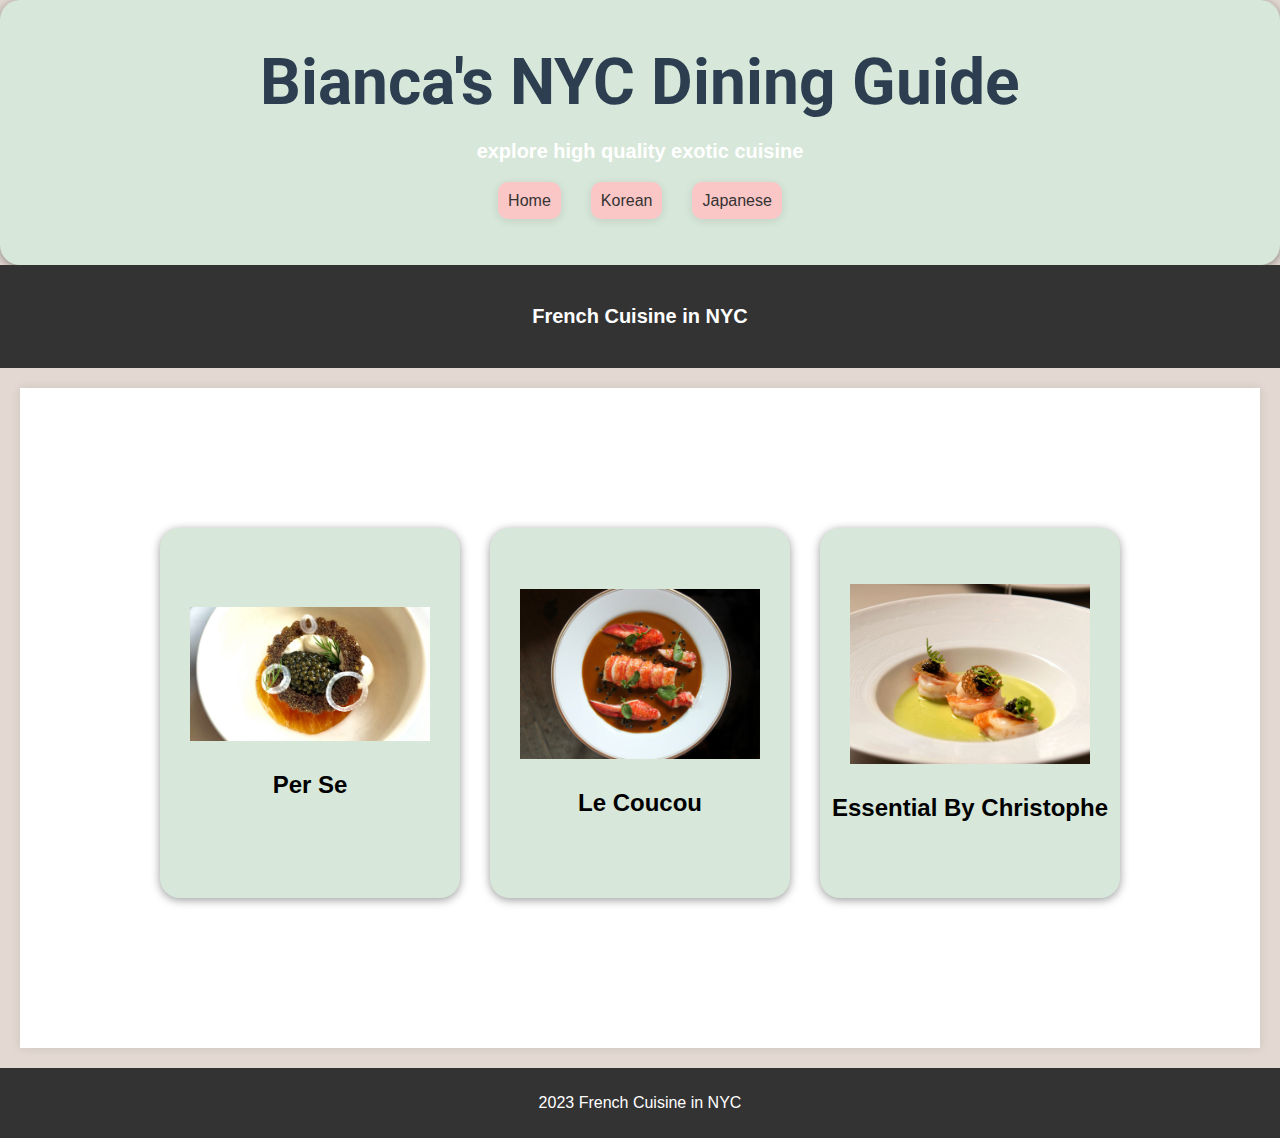
<file: page3.html>
<!DOCTYPE html>
<html>
<head>
    <meta charset="UTF-8">
    <title>French Cuisine in NYC</title>
    <link rel="stylesheet" type="text/css" href="style2.css">
</head>
<body>
    <header>
        <h1><link rel="preconnect" href="https://fonts.googleapis.com">
<link rel="preconnect" href="https://fonts.gstatic.com" crossorigin>
<link href="https://fonts.googleapis.com/css2?family=Lobster+Two:ital,wght@1,700&family=Roboto:wght@500&display=swap" rel="stylesheet">Bianca's NYC Dining Guide</h1>
        <h3>explore high quality exotic cuisine</h3>
        <nav>
            <ul>
                <li><a href="index.html">Home</a></li>
                <li><a href="page1.html">Korean</a></li>
                <li><a href="page1.html">Japanese</a></li>
            </ul>
        </nav>
    </header>

    

         <div class="header2">
        <h3>French Cuisine in NYC</h3>
    </div>
    

 <main>
      <section class="restaurant">

        

        <div class="container">
        <a href="page3.1.html" class="box">
            <img src="Perse1.jpeg">
            <h2>Per Se</h2>
        </a>
        <a href="page3.2.html" class="box">
            <img src="Lecoucou1.jpeg">
            <h2>Le Coucou</h2>
        </a>
        <a href="page3.3.html" class="box">
            <img src="Essential1.jpeg">
            <h2>Essential By Christophe</h2>
        </a>
    </div>
     </section>

    </main>
    <footer>
        <p>2023 French Cuisine in NYC</p>
    </footer>
</body>
</html>
</file>
<file: style.css>
body {
    background-color: #e3d9d2;
}

a {
    text-decoration: none;
    background-color: #fac6c6;
    padding: 10px;
    border-radius: 10px;
    box-shadow: 0 2px 10px rgba(0, 0, 0, 0.1);
    color: #333;
}

a:hover {
    font-weight: 900;
}

/* Header styles */
header {
    background-color: #d7e7d9;
    padding: 2px 5vw;
    text-align: center;
    box-shadow: 0 2px 10px rgba(0, 0, 0, 0.4);
    border-radius: 20px;
    ;
}

nav ul {
    list-style-type: none;
    padding: 1vh 0;
}

nav ul li {
    display: inline;
    margin: 0 1vw;
}

main {
    max-width: 1300px;
    margin: 20px auto;
    padding: 0px;
    background-color: #fff;
    box-shadow: 0 0 10px rgba(0, 0, 0, 0.1);
}


.image1 {
	padding-top: 20px;
	display: flex;
    flex-direction: column;
    align-items: center;
    padding-bottom: 30px;
	
}

.container {
    display: flex;
    justify-content: space-between;
    margin: 0 auto;
    max-width: 1000px;
    padding: 120px;
}

.box {

    background-color: #d7e7d9;
    height: 350px;
    width: 300px;
    padding-left: 0px;
    padding-right: 0px;
    border-radius: 20px;
    position: relative;
    display: flex;
    flex-direction: column;
    align-items: center;
    justify-content: center;
    color: #fac6c6; 
    color: black; 
    transition: transform 0.2s; 
    box-shadow: 0 2px 10px rgba(0, 0, 0, 0.4);
}

.box:hover {
    transform: scale(1.05); 
}

img {
    max-width: 80%;
    max-height: 60%;
    margin-bottom: 10px;
}

h1 {
    font-size: 5vmax;
    color: #2c3e50;
    margin-bottom: 1vh;
    font-family: 'Lobster Two', sans-serif;
font-family: 'Roboto', sans-serif;
;
}
.line {
    height: 2px;
    background-color: black;
    flex-grow: 1400px; 
    margin: 0 20px;
    padding-top: 10px;

}

h2 {
    font-size: 27px;
    letter-spacing: 3px;
    text-transform: uppercase;
    margin: 7;
    text-align: center;
    font-style: bold;
    color:#2c3e50 ;
}

h3 {
    text-align: center;
    font-size: 20px;
    color: #FFFFFF	;
    text-align: center;

}

h4 {
	padding-bottom: 10px;
	text-align: center;
	padding-left: 80px;
	padding-right: 120px;

}

h5 {
	font-size: 29px;
    letter-spacing: 3px;
    text-transform: uppercase;
    margin: 0;
    text-align: center;
    font-style: bold;
    color:#2c3e50 ;
}

footer {
    text-align: center;
    padding: 10px;
    background-color: #333;
    color: #fff;
}
</file>
<file: style3.css>
body {
    font-family: Arial, sans-serif;
    
    background-color: #f4f4f4;
}

a {
    text-decoration: none;
    background-color: #dbd8f5;
    padding: 10px;
    border-radius: 10px;
    box-shadow: 0 2px 10px rgba(0, 0, 0, 0.1);
    color: #333;
}

a:hover {
    font-weight: 900;
}

/* Header styles */
header {
    background-color: #d7e7d9;
    padding: 2px 5vw;
    text-align: center;
    box-shadow: 0 2px 10px rgba(0, 0, 0, 0.4);
    border-radius: 20px;
    ;
    padding-bottom: 30px;
}

nav ul {
    list-style-type: none;
    padding: 1vh 0;
}

nav ul li {
    display: inline;
    margin: 0 1vw;
}



.container {
    display: flex;
    justify-content: space-around;
    background-color: #fff;
    padding: 20px;
    box-shadow: 0 0 10px rgba(0, 0, 0, 0.1);
}

.text-content {
    flex: 1;
    max-width: 45%;
}

.image-content {
    flex: 1;
    max-width: 50%;
}

.image-content img {
    width: 100%;
    border-radius: 5px;
}

.ratings {
    display: flex;
    align-items: center;
    gap: 10px;
}

.image-gallery {
    display: flex;
    flex-wrap: wrap;
    margin-top: 20px;
}

.image-gallery img {
    width: calc(33.33% - 10px);
    margin: 5px;
    border-radius: 5px;
}


h1 {
    font-size: 5vmax;
    color: #2c3e50;
    margin-bottom: 1vh;
    font-family: 'Lobster Two', sans-serif;
font-family: 'Roboto', sans-serif;
;
}

h2 {
    font-size: 60px;
    margin-bottom: 10px;
}

h3 {
    text-align: center;
    font-size: 20px;
    color: #FFFFFF  ;
    text-align: center;

}

p {
    margin-bottom: 10px;
}


main {
    max-width: 1400px;
    margin: 20px auto;
    padding: 20px;
    background-color: #e3d9d2;
    box-shadow: 0 0 10px rgba(0, 0, 0, 0.1);
}

footer {
    text-align: center;
    padding: 10px;
    background-color: #333;
    color: #fff;
    }
</file>
<file: style2.css>
body {
    font-family: Arial, sans-serif;
    background-color: #e3d9d2;
    margin: 0;
    padding: 0;
}

a {
    text-decoration: none;
    background-color: #fac6c6;
    padding: 10px;
    border-radius: 10px;
    box-shadow: 0 2px 10px rgba(0, 0, 0, 0.1);
    color: #333;
}

a:hover {
    font-weight: 900;
}

/* Header styles */
header {
    background-color: #d7e7d9;
    padding: 2px 5vw;
    text-align: center;
    box-shadow: 0 2px 10px rgba(0, 0, 0, 0.4);
    border-radius: 20px;
    ;
    padding-bottom: 30px;
}

nav ul {
    list-style-type: none;
    padding: 1vh 0;
}

nav ul li {
    display: inline;
    margin: 0 1vw;
}


.header2 {
    padding-top: 30px;
    background-color: #333;
    color: #fff;
    text-align: center;
    padding: 20px;
    font-size: 30px;
}

h1 {
    font-size: 5vmax;
    color: #2c3e50;
    margin-bottom: 1vh;
    font-family: 'Lobster Two', sans-serif;
font-family: 'Roboto', sans-serif;
;
}

main {
    max-width: 1200px;
    margin: 20px auto;
    padding: 20px;
    background-color: #fff;
    box-shadow: 0 0 10px rgba(0, 0, 0, 0.1);
}

.container {
    display: flex;
    justify-content: space-between;
    margin: 10 auto;
    max-width: 1200px;
    padding: 120px;
}

.box {

    background-color: #d7e7d9;
    height: 350px;
    width: 300px;
    padding-left: 0px;
    padding-right: 0px;
    border-radius: 20px;
    position: relative;
    display: flex;
    flex-direction: column;
    align-items: center;
    justify-content: center;
    color: #fac6c6; 
    color: black; 
    transition: transform 0.2s; 
    box-shadow: 0 2px 10px rgba(0, 0, 0, 0.4);
}

.box:hover {
    transform: scale(1.05); 
}

.restaurant {
    margin-bottom: 10px;
}


img {
    max-width: 80%;
    max-height: 60%;
    margin-bottom: 10px;
}


h2 a {
    color: #333;
    text-decoration: none;
}

h2 a:hover {
    color: #ff6600;
}

footer {
    text-align: center;
    padding: 10px;
    background-color: #333;
    color: #fff;
}

h3 {
    text-align: center;
    font-size: 20px;
    color: #FFFFFF  ;
    text-align: center;

}
</file>
